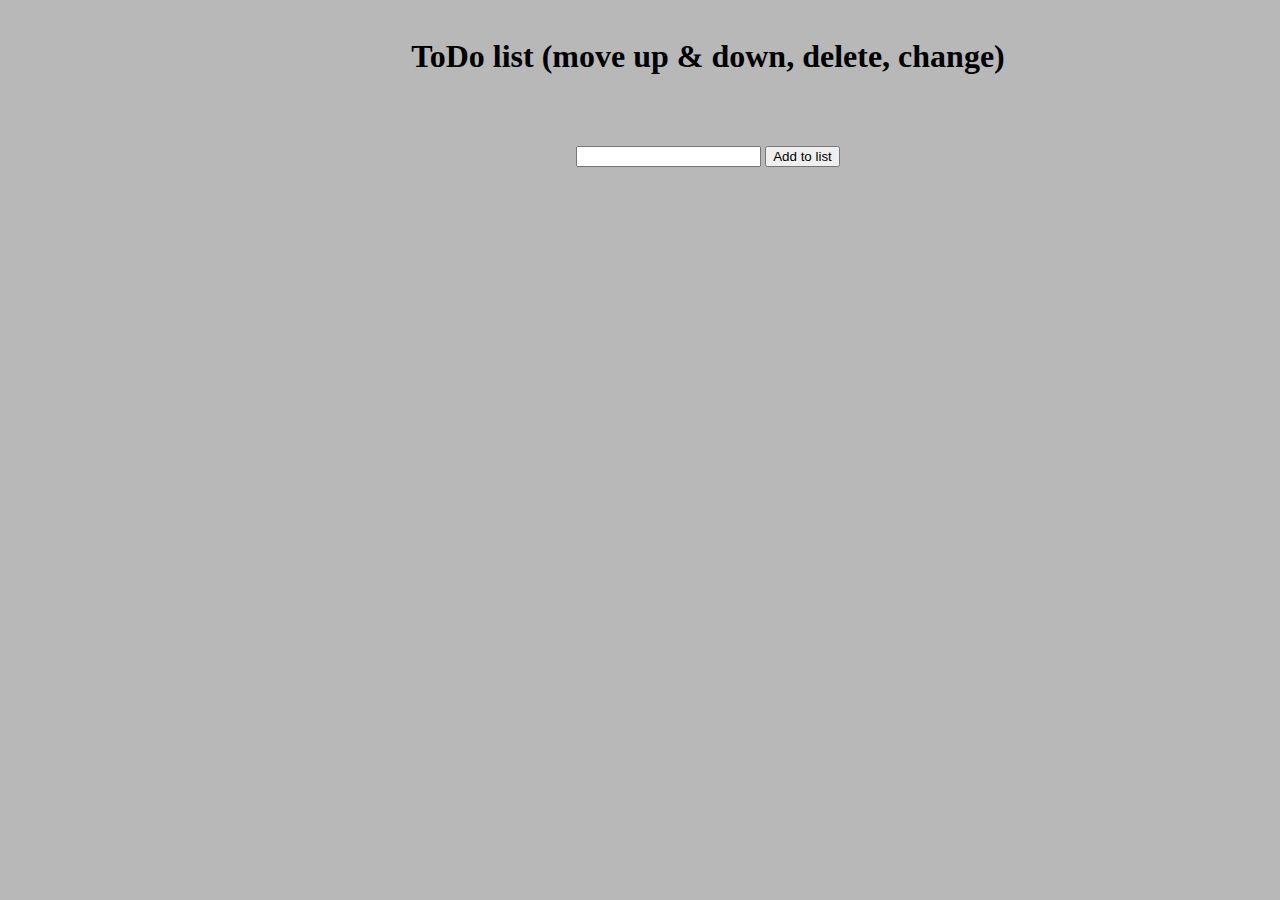
<file: Task 10/index.html>
<!DOCTYPE html>
<html>
    <head>
        <meta charset="utf-8" />
        <title>Task 10</title>
        <link rel="stylesheet" href="./style/style.css" />
        <link
            href="https://cdn.jsdelivr.net/npm/bootstrap@5.0.0-beta2/dist/css/bootstrap.min.css"
            rel="stylesheet"
            integrity="sha384-BmbxuPwQa2lc/FVzBcNJ7UAyJxM6wuqIj61tLrc4wSX0szH/Ev+nYRRuWlolflfl"
            crossorigin="anonymous"
        />
    </head>
    <body class="body">
        <div class="container">
            <h1>ToDo list (move up & down, delete, change)</h1>
            <div class="content_input">
                <input type="text" id="input_toDo" />
                <button id="button_toDo">Add to list</button>
            </div>
            <div class="modal_content hidden">
                <input id="input_modal" type="text" />
                <button id="okModal">OK</button>
                <button id="cancelModal">Cancel</button>
            </div>
            <ol id="ol_list"></ol>
        </div>
        <script src="./script/script.js"></script>
    </body>
</html>
</file>
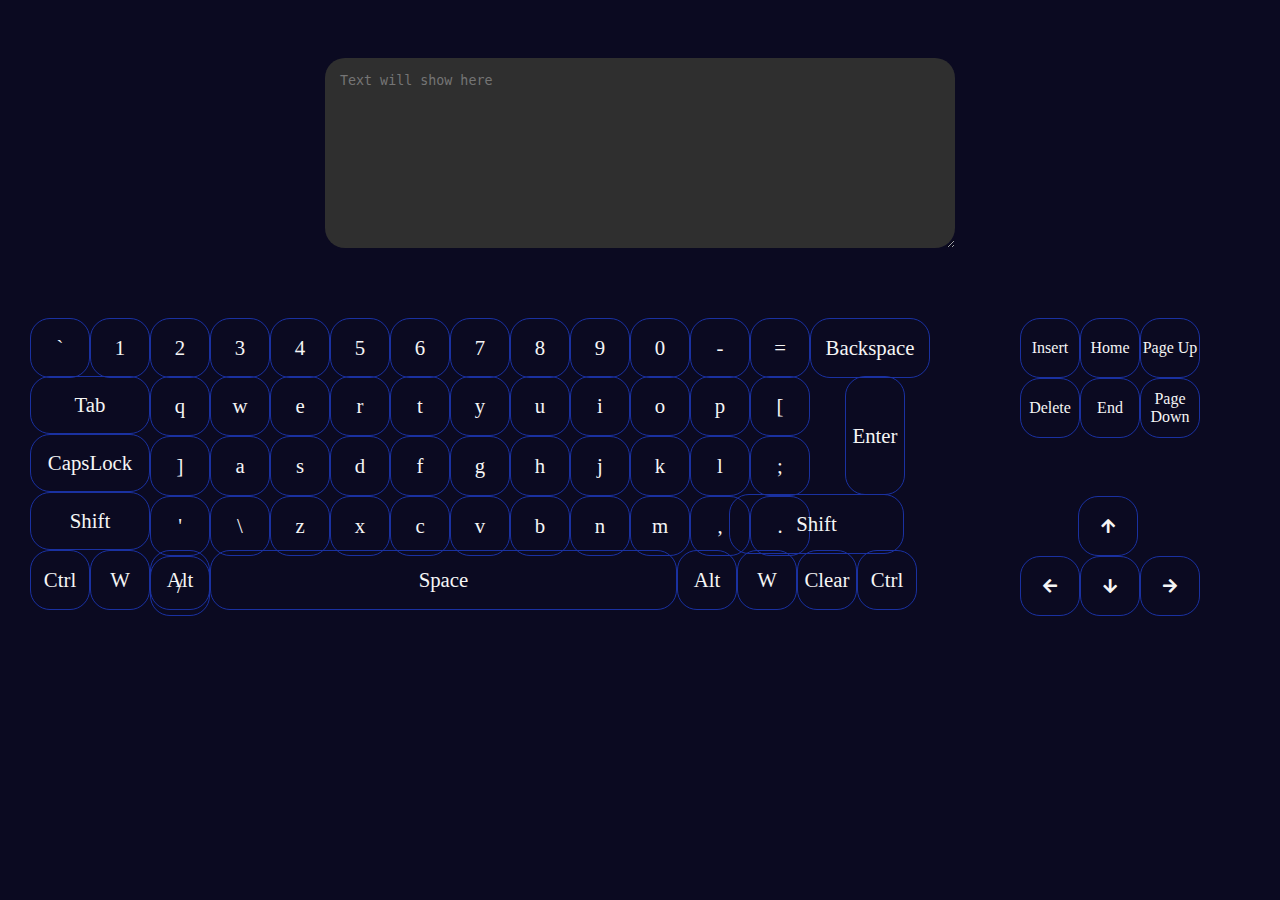
<file: Task 12/index.html>
<!DOCTYPE html>
<html>
  <head>
    <meta charset="utf-8" />
    <title>Task 12</title>
    <link rel="stylesheet" href="./style/style.css" />
    <link
      href="https://cdn.jsdelivr.net/npm/bootstrap@5.0.0-beta2/dist/css/bootstrap.min.css"
      rel="stylesheet"
      integrity="sha384-BmbxuPwQa2lc/FVzBcNJ7UAyJxM6wuqIj61tLrc4wSX0szH/Ev+nYRRuWlolflfl"
      crossorigin="anonymous"
    />
    <link rel="stylesheet" href="https://use.fontawesome.com/releases/v5.1.0/css/all.css" />
  </head>
  <body class="body">
    <div class="container">
      <textarea type="textarea" class="input_textarea" placeholder="Text will show here"></textarea>
      <div class="keyword"></div>
    </div>
    <script src="./script/script.js"></script>
  </body>
</html>
</file>
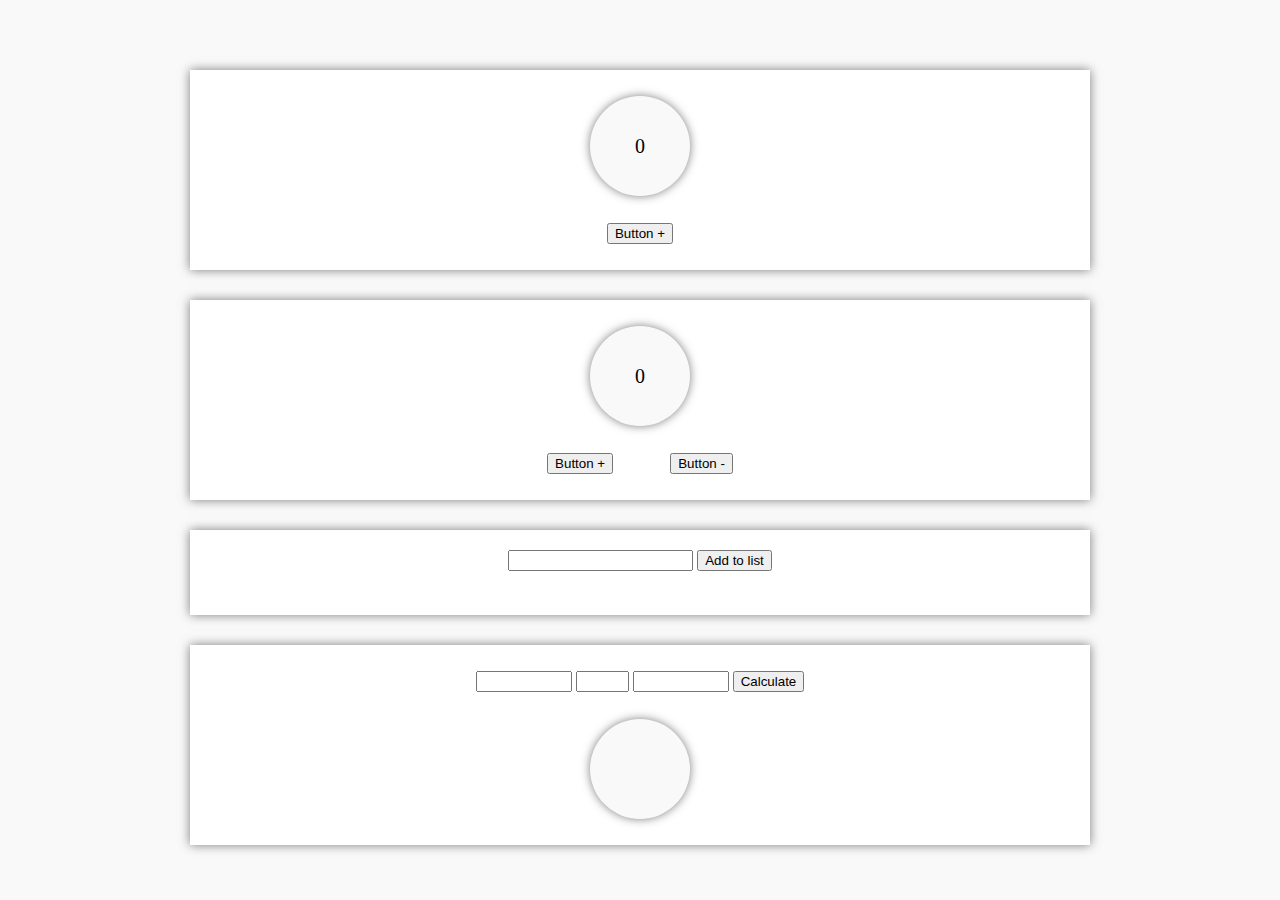
<file: Task 6/index.html>
<!DOCTYPE html>
<html>
    <head>
        <meta charset="utf-8">
        <title>Task 6</title>
        <link rel="stylesheet" href="./style.css" />
        <link
            href="https://cdn.jsdelivr.net/npm/bootstrap@5.0.0-beta2/dist/css/bootstrap.min.css"
            rel="stylesheet"
            integrity="sha384-BmbxuPwQa2lc/FVzBcNJ7UAyJxM6wuqIj61tLrc4wSX0szH/Ev+nYRRuWlolflfl"
            crossorigin="anonymous"
        />
    </head>
    <body>
        <div class="container">
            <div class="container_content container_task-1">
                <div id="divCounter" class="first_task">0</div>
                <button id="buttonCounter">Button +</button>
            </div>
            <div class="container_content">
                <div id="divPlusMinus" class="first_task">0</div>
                <div class="div_two_buttons">
                    <button id="buttonPlus">Button +</button>
                    <button id="buttonMinus">Button -</button>
                </div>
            </div>
            <div class="container_content_todo">
                <div class="div_todo">
                    <input type="text" id="inputToDo" />
                    <button id="buttonToDo">Add to list</button>
                </div>
                <div id="divToDo"></div>
            </div>
            <div class="container_content_calc">
                <div class="div_calc">
					<input type="number" id="inputFirstNumber" />
					<input type="text" id="inputOperator" />
					<input type="number" id="inputSecondNumber" />
                    <button id="buttonCalc">Calculate</button>
                </div>
				<div class="div_calc_answer" id="divCalc"></div>
            </div>
        </div>
        <script src="./script-2.js"></script>
    </body>
</html>
</file>
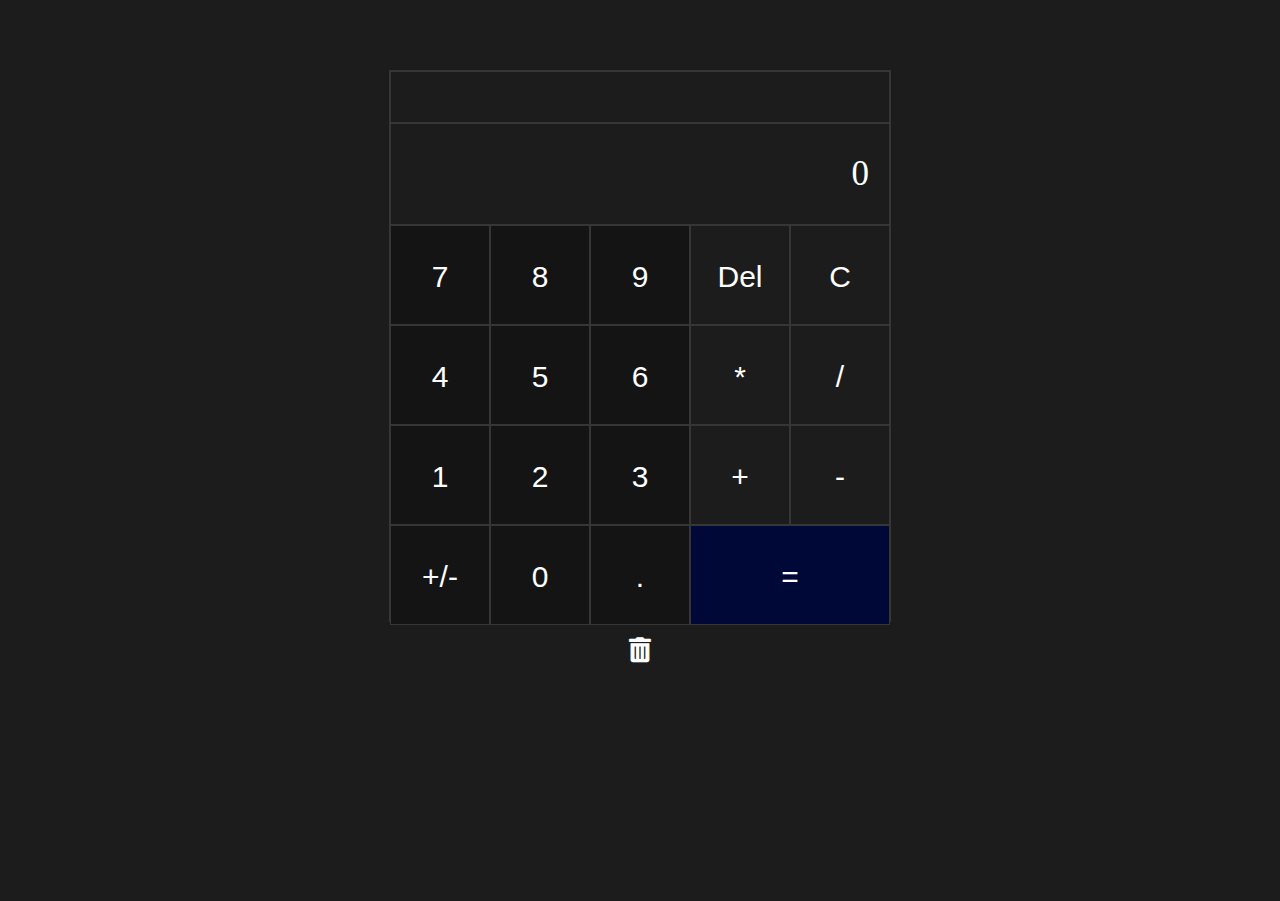
<file: Task 7/index.html>
<!DOCTYPE html>
<html>
    <head>
        <meta charset="utf-8" />
        <title>Task 7</title>
        <link rel="stylesheet" href="./style/style.css" />
        <link rel="stylesheet" href="https://use.fontawesome.com/releases/v5.1.0/css/all.css" />
        <link
            href="https://cdn.jsdelivr.net/npm/bootstrap@5.0.0-beta2/dist/css/bootstrap.min.css"
            rel="stylesheet"
            integrity="sha384-BmbxuPwQa2lc/FVzBcNJ7UAyJxM6wuqIj61tLrc4wSX0szH/Ev+nYRRuWlolflfl"
            crossorigin="anonymous"
        />
    </head>
    <body class="body">
        <div class="container">
            <div class="calc">
                <div class="info" id="info"></div>
                <div class="screen" id="screen"></div>
                <div class="buttons">
                    <div class="numbers">
                        <button class="number_buttons" id="buttonSeven">7</button>
                        <button class="number_buttons" id="buttonEight">8</button>
                        <button class="number_buttons" id="buttonNine">9</button>
                        <button class="number_buttons" id="buttonFour">4</button>
                        <button class="number_buttons" id="buttonFive">5</button>
                        <button class="number_buttons" id="buttonSix">6</button>
                        <button class="number_buttons" id="buttonOne">1</button>
                        <button class="number_buttons" id="buttonTwo">2</button>
                        <button class="number_buttons" id="buttonThree">3</button>
                        <button class="number_buttons" id="buttonRevers">+/-</button>
                        <button class="number_buttons" id="buttonZero">0</button>
                        <button class="number_buttons" id="buttonDot">.</button>
                    </div>
                    <div class="operators">
                        <button class="operator" id="buttonDel">Del</button>
                        <button class="operator" id="buttonClear">C</button>
                        <button class="operator" id="buttonMult">*</button>
                        <button class="operator" id="buttonDivide">/</button>
                        <button class="operator" id="buttonPlus">+</button>
                        <button class="operator" id="buttonMinus">-</button>
                        <button class="calculate" id="buttonCalculate">=</button>
                    </div>
                </div>
            </div>
            <i class="fas fa-trash-alt trash" id="trash"></i>
            <section class="journal">
                <p id="journal"></p>
            </section>
        </div>
        <script src="./script/script.js"></script>
    </body>
</html>
</file>
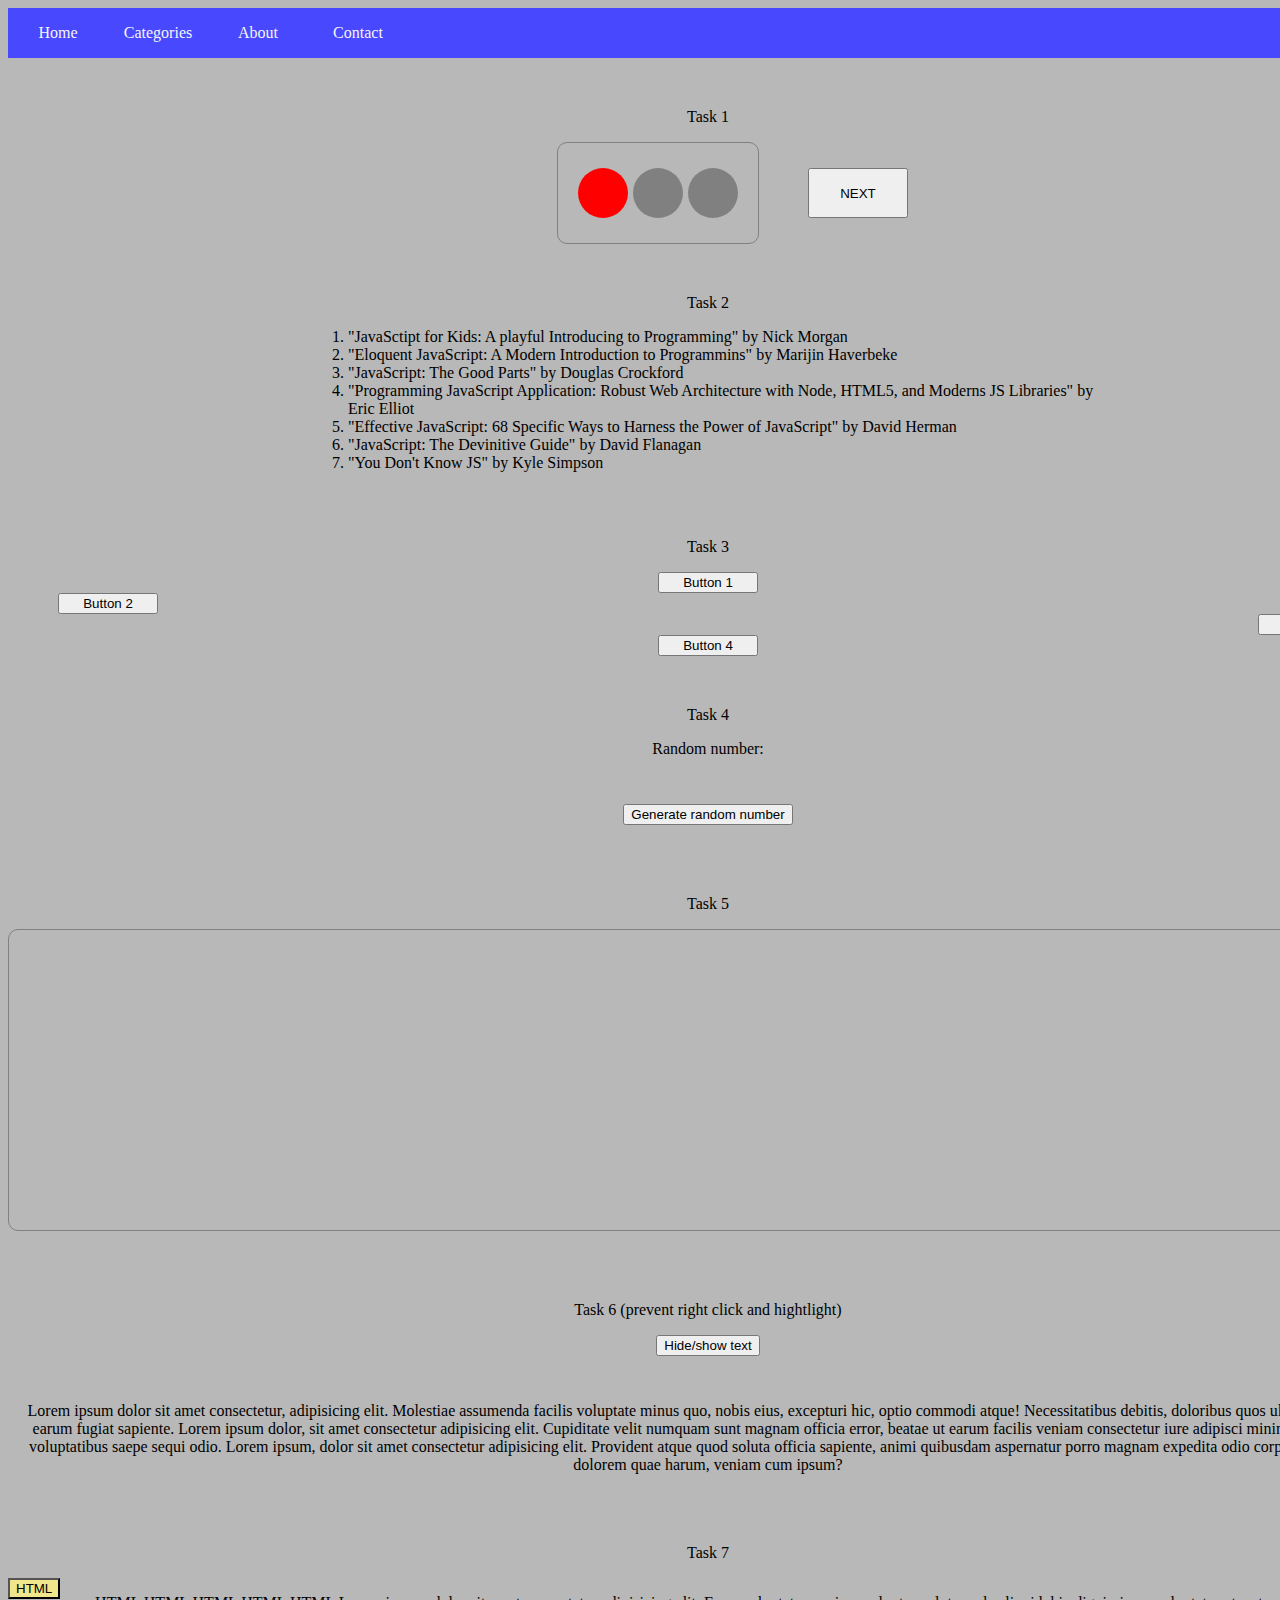
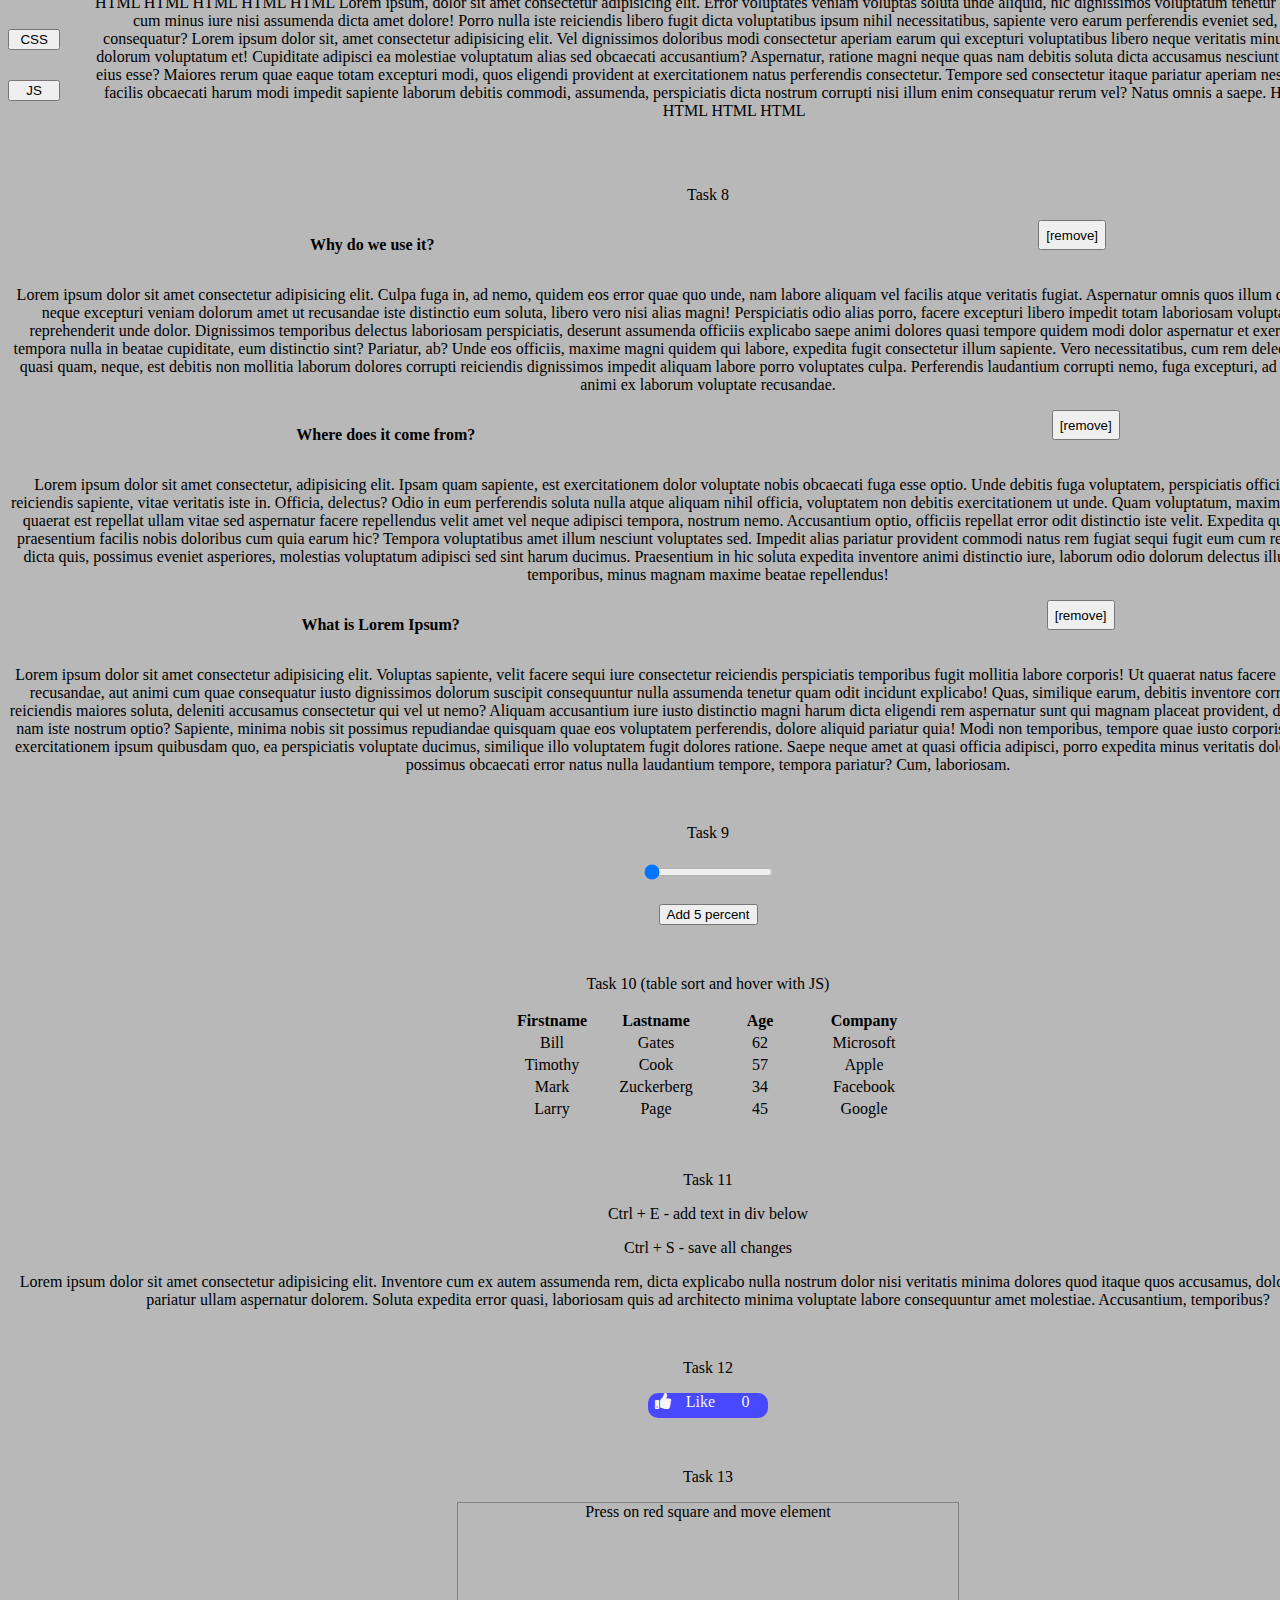
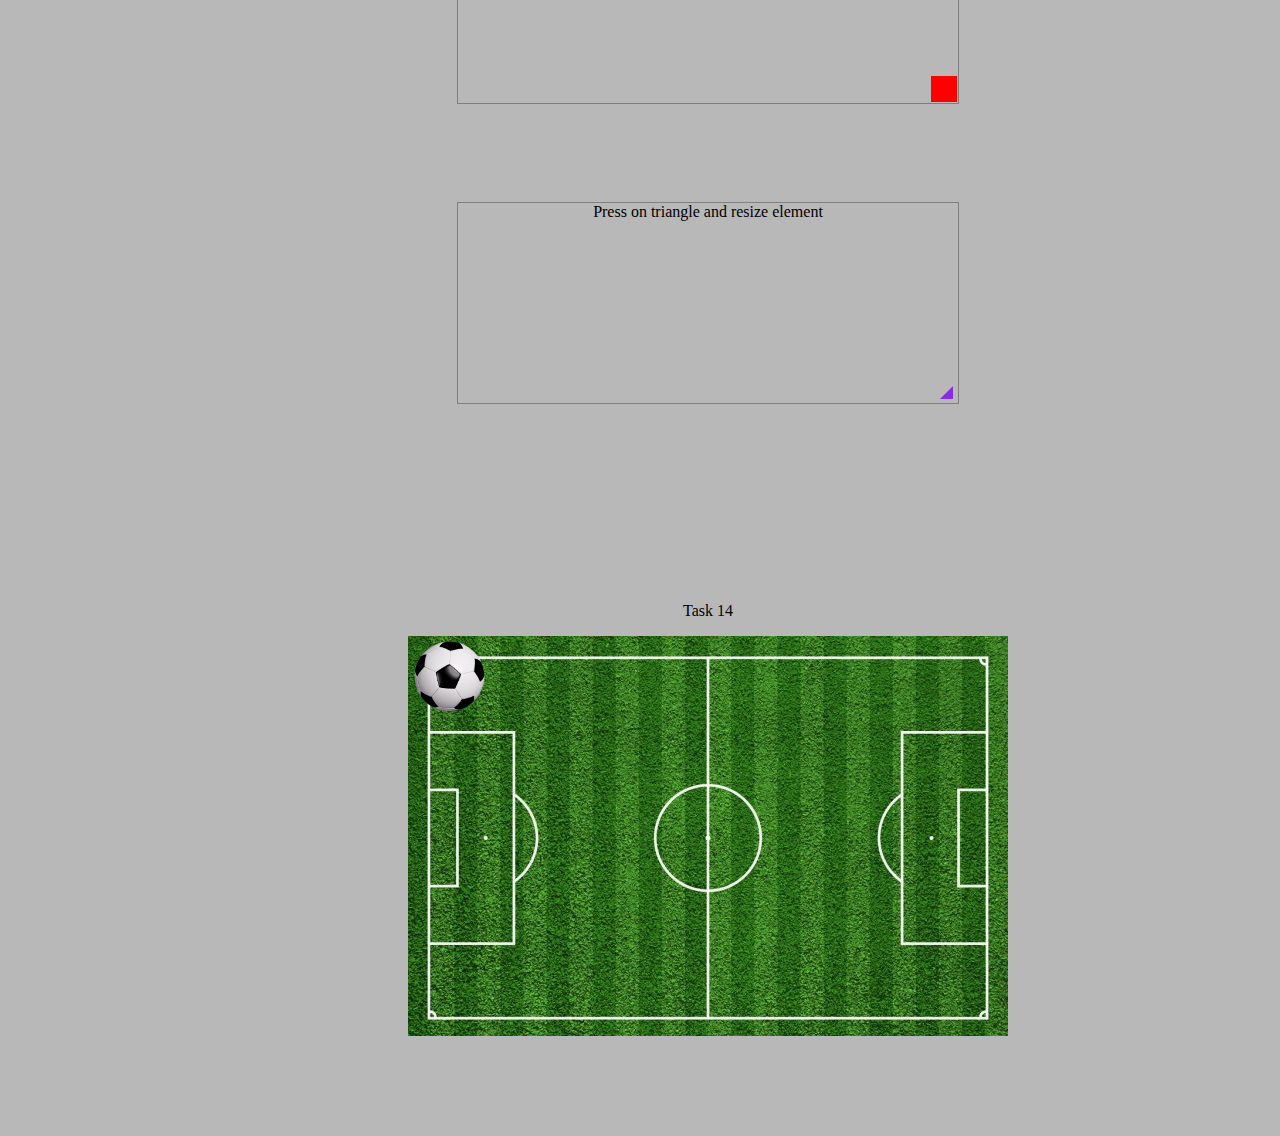
<file: Task 9/index.html>
<!DOCTYPE html>
<html>
    <head>
        <meta charset="utf-8" />
        <title>Task 9</title>
        <link rel="stylesheet" href="./style/style.css" />
        <link
            href="https://cdn.jsdelivr.net/npm/bootstrap@5.0.0-beta2/dist/css/bootstrap.min.css"
            rel="stylesheet"
            integrity="sha384-BmbxuPwQa2lc/FVzBcNJ7UAyJxM6wuqIj61tLrc4wSX0szH/Ev+nYRRuWlolflfl"
            crossorigin="anonymous"
        />
        <link rel="stylesheet" href="https://use.fontawesome.com/releases/v5.1.0/css/all.css" />
    </head>
    <body class="body">
        <div class="container">
            <div class="header">
                <div class="div_header" id="header_home">Home</div>
                <div class="div_header" id="header_categories">Categories</div>
                <div class="div_header" id="header_about">About</div>
                <div class="div_header" id="header_contact">Contact</div>
            </div>
            <div class="container_content">
                <div class="div_task-1">
                    <p>Task 1</p>
                    <div class="content_task-1">
                        <div class="traffic_light">
                            <div class="red_light red_light_on" id="red_light"></div>
                            <div class="yellow_light" id="yellow_light"></div>
                            <div class="green_light" id="green_light"></div>
                        </div>
                        <button class="button-next" id="button_trafficLight">NEXT</button>
                    </div>
                </div>
                <div class="div_task-2">
                    <p>Task 2</p>
                    <div class="content_task-2">
                        <ol id="olList">
                            <li>"JavaSctipt for Kids: A playful Introducing to Programming" by Nick Morgan</li>
                            <li>"Eloquent JavaScript: A Modern Introduction to Programmins" by Marijin Haverbeke</li>
                            <li>"JavaScript: The Good Parts" by Douglas Crockford</li>
                            <li>
                                "Programming JavaScript Application: Robust Web Architecture with Node, HTML5, and Moderns JS Libraries" by
                                Eric Elliot
                            </li>
                            <li>"Effective JavaScript: 68 Specific Ways to Harness the Power of JavaScript" by David Herman</li>
                            <li>"JavaScript: The Devinitive Guide" by David Flanagan</li>
                            <li>"You Don't Know JS" by Kyle Simpson</li>
                        </ol>
                    </div>
                </div>
                <div class="div_task-3">
                    <p>Task 3</p>
                    <button class="task-3_button" id="button_top">Button 1</button>
                    <button class="task-3_button button-left" id="button_left">Button 2</button>
                    <button class="task-3_button button-right" id="button_right">Button 3</button>
                    <button class="task-3_button" id="button_bot">Button 4</button>
                </div>
                <div class="div_task-4">
                    <p>Task 4</p>
                    <p>Random number:</p>
                    <div class="random_number" id="div_random_number"></div>
                    <button id="button_random_number">Generate random number</button>
                </div>
                <div class="div_task-5">
                    <p>Task 5</p>
                    <div class="div_mouseInside" id="mouseInside">
                        <p class="coordinates"></p>
                    </div>
                </div>
                <div class="div_task-6">
                    <p>Task 6 (prevent right click and hightlight)</p>
                    <button id="buttonShowHide">Hide/show text</button>
                    <p class="showHideText">
                        Lorem ipsum dolor sit amet consectetur, adipisicing elit. Molestiae assumenda facilis voluptate minus quo, nobis
                        eius, excepturi hic, optio commodi atque! Necessitatibus debitis, doloribus quos ullam repudiandae earum fugiat
                        sapiente. Lorem ipsum dolor, sit amet consectetur adipisicing elit. Cupiditate velit numquam sunt magnam officia
                        error, beatae ut earum facilis veniam consectetur iure adipisci minima autem dolore voluptatibus saepe sequi odio.
                        Lorem ipsum, dolor sit amet consectetur adipisicing elit. Provident atque quod soluta officia sapiente, animi
                        quibusdam aspernatur porro magnam expedita odio corporis vel nesciunt dolorem quae harum, veniam cum ipsum?
                    </p>
                </div>
                <div class="div_task-7">
                    <p>Task 7</p>
                    <div class="content_task-7">
                        <div class="buttons-task-7">
                            <button class="button-background" id="buttonHMTL">HTML</button>
                            <button id="buttonCSS">CSS</button>
                            <button id="buttonJS">JS</button>
                        </div>
                        <p class="div-info-task-7" id="divHTML">
                            HTML HTML HTML HTML HTML Lorem ipsum, dolor sit amet consectetur adipisicing elit. Error voluptates veniam
                            voluptas soluta unde aliquid, hic dignissimos voluptatum tenetur natus itaque id cum minus iure nisi assumenda
                            dicta amet dolore! Porro nulla iste reiciendis libero fugit dicta voluptatibus ipsum nihil necessitatibus,
                            sapiente vero earum perferendis eveniet sed, alias qui consequatur? Lorem ipsum dolor sit, amet consectetur
                            adipisicing elit. Vel dignissimos doloribus modi consectetur aperiam earum qui excepturi voluptatibus libero
                            neque veritatis minus eaque esse, dolorum voluptatum et! Cupiditate adipisci ea molestiae voluptatum alias sed
                            obcaecati accusantium? Aspernatur, ratione magni neque quas nam debitis soluta dicta accusamus nesciunt amet
                            expedita eius esse? Maiores rerum quae eaque totam excepturi modi, quos eligendi provident at exercitationem
                            natus perferendis consectetur. Tempore sed consectetur itaque pariatur aperiam nesciunt deserunt facilis
                            obcaecati harum modi impedit sapiente laborum debitis commodi, assumenda, perspiciatis dicta nostrum corrupti
                            nisi illum enim consequatur rerum vel? Natus omnis a saepe. HTML HTML HTML HTML HTML
                        </p>
                        <p class="div-info-task-7 display-invisible" id="divCSS">
                            CSS CSS CSS CSS CSS CSS Lorem ipsum dolor sit amet consectetur adipisicing elit. Aperiam amet corporis, quasi
                            vitae quas cum porro veniam. Excepturi fugit cupiditate nulla aliquam, minima, soluta sunt voluptas quis ex vero
                            sequi corporis quasi nobis sint nisi voluptates totam mollitia magnam ipsam eius distinctio dolorum laborum ut
                            animi. Omnis earum porro necessitatibus. Lorem ipsum dolor sit amet consectetur adipisicing elit. Odio hic
                            deserunt quod voluptatum, nisi impedit, excepturi beatae provident alias et iusto minus sint nihil tempore
                            dolorum ipsa distinctio aperiam atque molestiae tenetur eum fugiat incidunt qui ab. Alias ad doloremque dolores,
                            obcaecati eos saepe, eaque autem consectetur ratione odit non iure fuga similique, hic soluta? Dolorum neque
                            amet possimus. Autem, maiores delectus animi deleniti laborum dolor corporis illum doloremque iste ipsa nesciunt
                            reiciendis ullam modi explicabo repellat ab error saepe consequatur pariatur minima itaque adipisci similique
                            laudantium. Beatae doloremque amet quis vitae laudantium ad perferendis? Porro voluptate officiis velit nihil?
                            CSS CSS CSS CSS CSS
                        </p>
                        <p class="div-info-task-7 display-invisible" id="divJS">
                            JS JS JS JS JS JS JS Lorem ipsum dolor sit amet consectetur adipisicing elit. Architecto, exercitationem
                            necessitatibus. Sint, praesentium! Harum explicabo temporibus error dolores reiciendis velit. Neque quis
                            distinctio voluptates! Ab quaerat tempore fuga facilis, magni possimus inventore iste, sunt culpa aliquam beatae
                            cumque. Officia nulla rerum praesentium nesciunt, magnam in. Cumque earum tenetur libero ut! Lorem ipsum dolor,
                            sit amet consectetur adipisicing elit. At ut cum quo placeat libero voluptatum. Maxime magni obcaecati maiores
                            error animi velit eius. Ipsa cum quas facilis nostrum illum quasi quod et sit repellendus! Ea deleniti, magnam
                            ipsa repudiandae nulla provident. Ullam maiores aliquid quia, quo optio incidunt voluptates accusamus similique
                            laboriosam deleniti, beatae illo quaerat expedita eos ipsa alias consequatur! Asperiores, itaque excepturi
                            inventore, in odio consectetur iure beatae at tempore cumque necessitatibus cum! Necessitatibus, impedit. Sint
                            at officia explicabo dolor? Praesentium, animi maiores officiis tempora illum quis cupiditate dolorum eius
                            reiciendis assumenda, dolores repellendus natus iure cum facilis. JS JS JS JS JS JS JS
                        </p>
                    </div>
                </div>
                <div class="div_task-8">
                    <p>Task 8</p>
                    <div class="newPosts-1">
                        <div class="heading_and_button">
                            <p><b>Why do we use it?</b></p>
                            <button class="button_remove">[remove]</button>
                        </div>
                        <p>
                            Lorem ipsum dolor sit amet consectetur adipisicing elit. Culpa fuga in, ad nemo, quidem eos error quae quo unde,
                            nam labore aliquam vel facilis atque veritatis fugiat. Aspernatur omnis quos illum quo earum veritatis neque
                            excepturi veniam dolorum amet ut recusandae iste distinctio eum soluta, libero vero nisi alias magni!
                            Perspiciatis odio alias porro, facere excepturi libero impedit totam laboriosam voluptatum inventore
                            reprehenderit unde dolor. Dignissimos temporibus delectus laboriosam perspiciatis, deserunt assumenda officiis
                            explicabo saepe animi dolores quasi tempore quidem modi dolor aspernatur et exercitationem atque tempora nulla
                            in beatae cupiditate, eum distinctio sint? Pariatur, ab? Unde eos officiis, maxime magni quidem qui labore,
                            expedita fugit consectetur illum sapiente. Vero necessitatibus, cum rem delectus expedita totam quasi quam,
                            neque, est debitis non mollitia laborum dolores corrupti reiciendis dignissimos impedit aliquam labore porro
                            voluptates culpa. Perferendis laudantium corrupti nemo, fuga excepturi, ad enim esse alias, at animi ex laborum
                            voluptate recusandae.
                        </p>
                    </div>
                    <div class="newPosts-2">
                        <div class="heading_and_button">
                            <p><b>Where does it come from?</b></p>
                            <button class="button_remove">[remove]</button>
                        </div>
                        <p>
                            Lorem ipsum dolor sit amet consectetur, adipisicing elit. Ipsam quam sapiente, est exercitationem dolor
                            voluptate nobis obcaecati fuga esse optio. Unde debitis fuga voluptatem, perspiciatis officia, corporis fugit
                            reiciendis sapiente, vitae veritatis iste in. Officia, delectus? Odio in eum perferendis soluta nulla atque
                            aliquam nihil officia, voluptatem non debitis exercitationem ut unde. Quam voluptatum, maxime, voluptas
                            veritatis quaerat est repellat ullam vitae sed aspernatur facere repellendus velit amet vel neque adipisci
                            tempora, nostrum nemo. Accusantium optio, officiis repellat error odit distinctio iste velit. Expedita quis
                            aliquam facere praesentium facilis nobis doloribus cum quia earum hic? Tempora voluptatibus amet illum nesciunt
                            voluptates sed. Impedit alias pariatur provident commodi natus rem fugiat sequi fugit eum cum recusandae
                            deserunt dicta quis, possimus eveniet asperiores, molestias voluptatum adipisci sed sint harum ducimus.
                            Praesentium in hic soluta expedita inventore animi distinctio iure, laborum odio dolorum delectus illum commodi
                            esse temporibus, minus magnam maxime beatae repellendus!
                        </p>
                    </div>
                    <div class="newPosts-3">
                        <div class="heading_and_button">
                            <p><b>What is Lorem Ipsum?</b></p>
                            <button class="button_remove">[remove]</button>
                        </div>
                        <p>
                            Lorem ipsum dolor sit amet consectetur adipisicing elit. Voluptas sapiente, velit facere sequi iure consectetur
                            reiciendis perspiciatis temporibus fugit mollitia labore corporis! Ut quaerat natus facere non excepturi alias
                            recusandae, aut animi cum quae consequatur iusto dignissimos dolorum suscipit consequuntur nulla assumenda
                            tenetur quam odit incidunt explicabo! Quas, similique earum, debitis inventore corrupti doloremque reiciendis
                            maiores soluta, deleniti accusamus consectetur qui vel ut nemo? Aliquam accusantium iure iusto distinctio magni
                            harum dicta eligendi rem aspernatur sunt qui magnam placeat provident, deserunt quod quam, nam iste nostrum
                            optio? Sapiente, minima nobis sit possimus repudiandae quisquam quae eos voluptatem perferendis, dolore aliquid
                            pariatur quia! Modi non temporibus, tempore quae iusto corporis deleniti possimus exercitationem ipsum quibusdam
                            quo, ea perspiciatis voluptate ducimus, similique illo voluptatem fugit dolores ratione. Saepe neque amet at
                            quasi officia adipisci, porro expedita minus veritatis dolorem id, asperiores possimus obcaecati error natus
                            nulla laudantium tempore, tempora pariatur? Cum, laboriosam.
                        </p>
                    </div>
                </div>
                <div class="div_task-9">
                    <p>Task 9</p>
                    <div class="content_task-9">
                        <div class="div_input">
                            <input type="range" id="input_range" min="0" max="100" value="0" readonly />
                        </div>
                        <button id="buttonAddPercents">Add 5 percent</button>
                    </div>
                </div>
                <div class="div_task-10">
                    <p>Task 10 (table sort and hover with JS)</p>
                    <div class="content_task-10">
                        <div class="div_table"></div>
                    </div>
                </div>
                <div class="div_task-11">
                    <p>Task 11</p>
                    <p>Ctrl + E - add text in div below</p>
                    <p>Ctrl + S - save all changes</p>
                    <div class="content_task-11">
                        <div class="div_textarea_task-11" id="div_textarea_task-11">
                            Lorem ipsum dolor sit amet consectetur adipisicing elit. Inventore cum ex autem assumenda rem, dicta explicabo
                            nulla nostrum dolor nisi veritatis minima dolores quod itaque quos accusamus, doloribus beatae unde pariatur
                            ullam aspernatur dolorem. Soluta expedita error quasi, laboriosam quis ad architecto minima voluptate labore
                            consequuntur amet molestiae. Accusantium, temporibus?
                        </div>
                    </div>
                    <button class="button_up hidden">To top</button>
                </div>
                <div class="div_task-12">
                    <p>Task 12</p>
                    <div class="content_button_like">
                        <div class="button_icon_like"><i class="fas fa-thumbs-up"></i></div>
                        <div class="button_like">Like</div>
                        <div class="button_like_number">0</div>
                    </div>
                </div>
                <div class="div_task-13">
                    <p>Task 13</p>
                    <div class="move_div">
                        <div class="content_move_div">
                            Press on red square and move element
                            <div class="triangle_move"></div>
                        </div>
                    </div>
                    <div class="resize_div">
                        <div class="content_resize_div">
                            Press on triangle and resize element
                            <div class="triangle_resize"></div>
                        </div>
                    </div>
                </div>
                <div class="div_task-14">
                    <p>Task 14</p>
                    <div class="footbal_field">
                        <div class="footbal_ball" style="top: 0px; left: 0px"></div>
                    </div>
                </div>
            </div>
        </div>
        <script src="./script/script.js"></script>
    </body>
</html>
</file>
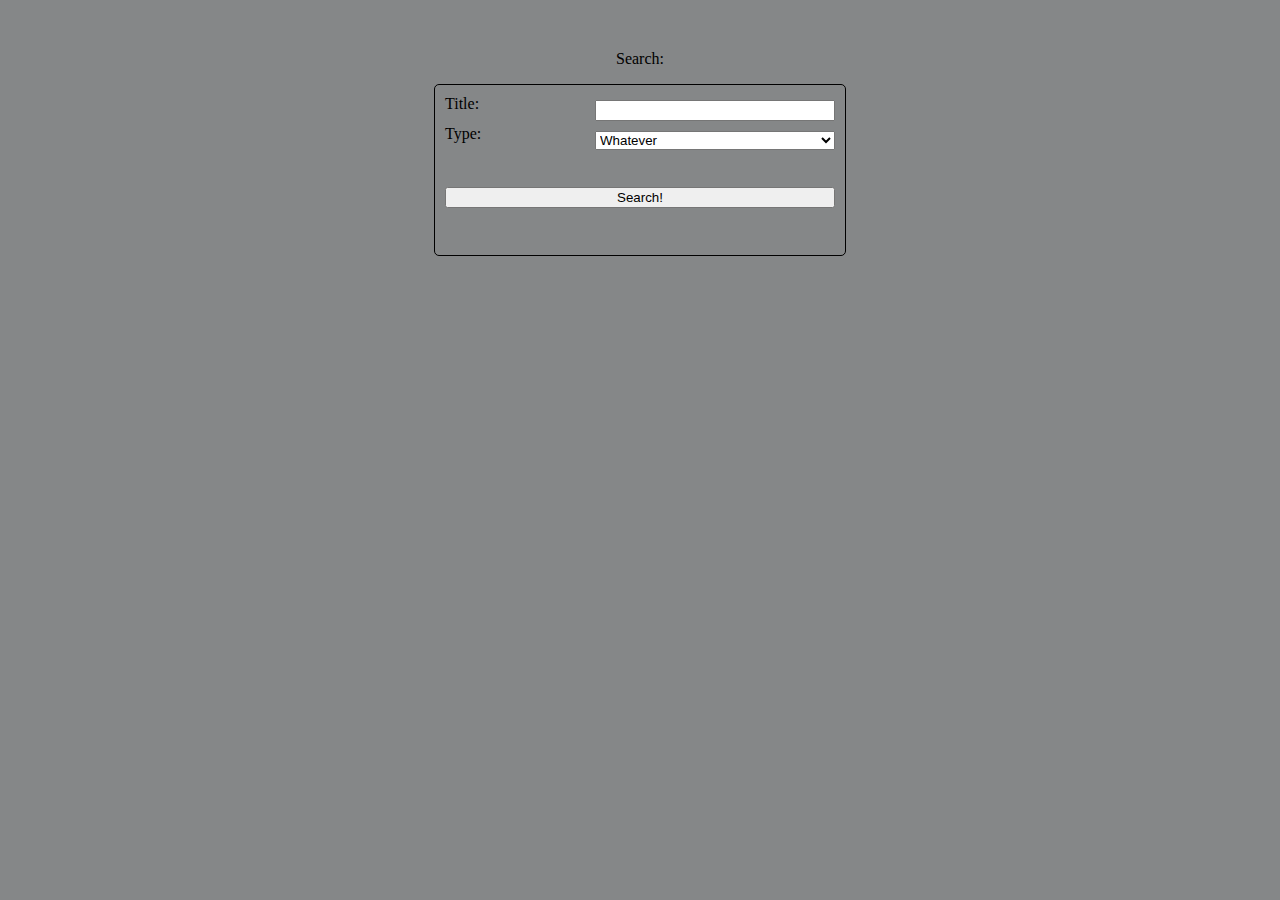
<file: Task 8/paginator_OMDB/index.html>
<!DOCTYPE html>
<html>
    <head>
        <meta charset="utf-8" />
        <title>Task 8</title>
        <link rel="stylesheet" href="./style/style.css" />
        <link
            href="https://cdn.jsdelivr.net/npm/bootstrap@5.0.0-beta2/dist/css/bootstrap.min.css"
            rel="stylesheet"
            integrity="sha384-BmbxuPwQa2lc/FVzBcNJ7UAyJxM6wuqIj61tLrc4wSX0szH/Ev+nYRRuWlolflfl"
            crossorigin="anonymous"
        />
    </head>
    <body class="body">
        <div class="container">
            <p>Search:</p>
            <div class="container_search">
                <div class="content_forSearch">
                    <div class="title_forSearch">
                        <p>Title:</p>
                        <p>Type:</p>
                    </div>
                    <div class="inputs_forSearch">
                        <input type="text" id="inputSearch" />
                        <select name="search" id="selectType">
                            <option value="">Whatever</option>
                            <option value="movie">Movie</option>
                            <option value="series">Series</option>
                        </select>
                    </div>
                </div>
                <button class="button_search">Search!</button>
            </div>
            <p class="error_info"></p>
        </div>
        <script src="./script/script.js"></script>
    </body>
</html>
</file>
<file: Task 10/style/style.css>
html {
  width: 100vw;
  overflow-x: hidden;
}

.body {
  background-color: #b8b8b8;
}

.container {
  width: 1400px;
  margin: 0 auto;
  align-items: center;
  display: flex;
  flex-direction: column;
}

.container h1 {
  margin-top: 30px;
}

.container .content_input {
  padding-top: 50px;
}

.container ol {
  margin-top: 50px;
  user-select: none;
}

.container ol li {
  padding: 5px;
  cursor: pointer;
}

.container ol li > span {
  padding-right: 100px;
}

.container ol li > button {
  margin: 0 10px;
}

.container .modal_content {
  position: fixed;
}

.hidden {
  display: none;
}
</file>
<file: Task 12/style/style.css>
html {
  width: 100vw;
  overflow-x: hidden;
}

.body {
  background-color: #0b0a21;
  color: whitesmoke;
  font-size: 1.3rem;
  -webkit-user-select: none;
     -moz-user-select: none;
      -ms-user-select: none;
          user-select: none;
}

.container {
  margin: 0 auto;
  -webkit-box-align: center;
      -ms-flex-align: center;
          align-items: center;
  display: -webkit-box;
  display: -ms-flexbox;
  display: flex;
  -webkit-box-orient: vertical;
  -webkit-box-direction: normal;
      -ms-flex-direction: column;
          flex-direction: column;
}

.container .input_textarea {
  width: 600px;
  height: 160px;
  margin-top: 50px;
  background-color: #2f2f2f;
  border: none;
  border-radius: 20px;
  color: whitesmoke;
  padding: 15px;
  -webkit-user-select: none;
     -moz-user-select: none;
      -ms-user-select: none;
          user-select: none;
}

.container .input_textarea:focus {
  -webkit-box-shadow: 0 0 3pt 2pt #4139bf;
          box-shadow: 0 0 3pt 2pt #4139bf;
  outline: none;
}

.container .keyword {
  display: -webkit-box;
  display: -ms-flexbox;
  display: flex;
}

.container .keyword .keyword-wrapper_main-buttons {
  display: -webkit-box;
  display: -ms-flexbox;
  display: flex;
  -webkit-box-orient: vertical;
  -webkit-box-direction: normal;
      -ms-flex-direction: column;
          flex-direction: column;
  width: 990px;
  position: relative;
  margin-top: 70px;
}

.container .keyword .keyword-wrapper_main-buttons .keyword_top_line {
  height: 58px;
  display: -webkit-box;
  display: -ms-flexbox;
  display: flex;
  -ms-flex-wrap: wrap;
      flex-wrap: wrap;
}

.container .keyword .keyword-wrapper_main-buttons .keyword_top_line .numbers_container {
  display: -webkit-box;
  display: -ms-flexbox;
  display: flex;
  -ms-flex-wrap: wrap;
      flex-wrap: wrap;
}

.container .keyword .keyword-wrapper_main-buttons .keyword_top_line .numbers_container .numbers_div {
  width: 58px;
  height: 58px;
  display: -webkit-box;
  display: -ms-flexbox;
  display: flex;
  -webkit-box-align: center;
      -ms-flex-align: center;
          align-items: center;
  -webkit-box-pack: center;
      -ms-flex-pack: center;
          justify-content: center;
  border: 1px solid #1a31a1;
  border-radius: 20px;
  -webkit-user-select: none;
     -moz-user-select: none;
      -ms-user-select: none;
          user-select: none;
}

.container .keyword .keyword-wrapper_main-buttons .keyword_top_line .numbers_container .numbers_div:hover {
  background-color: #342971;
}

.container .keyword .keyword-wrapper_main-buttons .keyword_top_line .numbers_container .numbers_div:active {
  background-color: #4139bf;
}

.container .keyword .keyword-wrapper_main-buttons .keyword_top_line .numbers_container .backspace {
  width: 118px;
  height: 58px;
  display: -webkit-box;
  display: -ms-flexbox;
  display: flex;
  -webkit-box-align: center;
      -ms-flex-align: center;
          align-items: center;
  -webkit-box-pack: center;
      -ms-flex-pack: center;
          justify-content: center;
  border: 1px solid #1a31a1;
  border-radius: 20px;
  -webkit-user-select: none;
     -moz-user-select: none;
      -ms-user-select: none;
          user-select: none;
}

.container .keyword .keyword-wrapper_main-buttons .keyword_top_line .numbers_container .backspace:hover {
  background-color: #342971;
}

.container .keyword .keyword-wrapper_main-buttons .keyword_top_line .numbers_container .backspace:active {
  background-color: #4139bf;
}

.container .keyword .keyword-wrapper_main-buttons .keyword_middle_line {
  display: -webkit-box;
  display: -ms-flexbox;
  display: flex;
  height: 174px;
}

.container .keyword .keyword-wrapper_main-buttons .keyword_middle_line .middle_left {
  display: -webkit-box;
  display: -ms-flexbox;
  display: flex;
  -webkit-box-orient: vertical;
  -webkit-box-direction: normal;
      -ms-flex-direction: column;
          flex-direction: column;
}

.container .keyword .keyword-wrapper_main-buttons .keyword_middle_line .middle_left .special_buttons {
  width: 118px;
  height: 58px;
  display: -webkit-box;
  display: -ms-flexbox;
  display: flex;
  -webkit-box-align: center;
      -ms-flex-align: center;
          align-items: center;
  -webkit-box-pack: center;
      -ms-flex-pack: center;
          justify-content: center;
  border: 1px solid #1a31a1;
  border-radius: 20px;
  -webkit-user-select: none;
     -moz-user-select: none;
      -ms-user-select: none;
          user-select: none;
}

.container .keyword .keyword-wrapper_main-buttons .keyword_middle_line .middle_left .special_buttons:hover {
  background-color: #342971;
}

.container .keyword .keyword-wrapper_main-buttons .keyword_middle_line .middle_left .special_buttons:active {
  background-color: #4139bf;
}

.container .keyword .keyword-wrapper_main-buttons .keyword_middle_line .middle_mid {
  display: -webkit-box;
  display: -ms-flexbox;
  display: flex;
  width: 696px;
  -ms-flex-wrap: wrap;
      flex-wrap: wrap;
}

.container .keyword .keyword-wrapper_main-buttons .keyword_middle_line .middle_mid .keywords_div {
  width: 58px;
  height: 58px;
  display: -webkit-box;
  display: -ms-flexbox;
  display: flex;
  -webkit-box-align: center;
      -ms-flex-align: center;
          align-items: center;
  -webkit-box-pack: center;
      -ms-flex-pack: center;
          justify-content: center;
  border: 1px solid #1a31a1;
  border-radius: 20px;
  -webkit-user-select: none;
     -moz-user-select: none;
      -ms-user-select: none;
          user-select: none;
}

.container .keyword .keyword-wrapper_main-buttons .keyword_middle_line .middle_mid .keywords_div:hover {
  background-color: #342971;
}

.container .keyword .keyword-wrapper_main-buttons .keyword_middle_line .middle_mid .keywords_div:active {
  background-color: #4139bf;
}

.container .keyword .keyword-wrapper_main-buttons .keyword_middle_line .middle_right .right_shift {
  display: -webkit-box;
  display: -ms-flexbox;
  display: flex;
  -webkit-box-pack: center;
      -ms-flex-pack: center;
          justify-content: center;
  -webkit-box-align: center;
      -ms-flex-align: center;
          align-items: center;
  width: 173px;
  height: 58px;
  border: 1px solid #1a31a1;
  border-radius: 20px;
  position: relative;
  right: 116px;
  top: -1px;
  -webkit-user-select: none;
     -moz-user-select: none;
      -ms-user-select: none;
          user-select: none;
}

.container .keyword .keyword-wrapper_main-buttons .keyword_middle_line .middle_right .enter {
  width: 58px;
  height: 117px;
  border: 1px solid #1a31a1;
  border-radius: 20px;
  display: -webkit-box;
  display: -ms-flexbox;
  display: flex;
  -webkit-box-pack: center;
      -ms-flex-pack: center;
          justify-content: center;
  -webkit-box-align: center;
      -ms-flex-align: center;
          align-items: center;
  -webkit-user-select: none;
     -moz-user-select: none;
      -ms-user-select: none;
          user-select: none;
}

.container .keyword .keyword-wrapper_main-buttons .keyword_middle_line .middle_right .enter:hover,
.container .keyword .keyword-wrapper_main-buttons .keyword_middle_line .middle_right .right_shift:hover {
  background-color: #342971;
}

.container .keyword .keyword-wrapper_main-buttons .keyword_middle_line .middle_right .enter:active,
.container .keyword .keyword-wrapper_main-buttons .keyword_middle_line .middle_right .right_shift:active {
  background-color: #4139bf;
}

.container .keyword .keyword-wrapper_main-buttons .keyword_bot_line {
  display: -webkit-box;
  display: -ms-flexbox;
  display: flex;
}

.container .keyword .keyword-wrapper_main-buttons .keyword_bot_line .bottom_line_buttons {
  height: 58px;
  width: 58px;
  display: -webkit-box;
  display: -ms-flexbox;
  display: flex;
  -webkit-box-align: center;
      -ms-flex-align: center;
          align-items: center;
  -webkit-box-pack: center;
      -ms-flex-pack: center;
          justify-content: center;
  border: 1px solid #1a31a1;
  border-radius: 20px;
  -webkit-user-select: none;
     -moz-user-select: none;
      -ms-user-select: none;
          user-select: none;
}

.container .keyword .keyword-wrapper_main-buttons .keyword_bot_line .bottom_line_buttons:hover {
  background-color: #342971;
}

.container .keyword .keyword-wrapper_main-buttons .keyword_bot_line .bottom_line_buttons:active {
  background-color: #4139bf;
}

.container .keyword .keyword-wrapper_main-buttons .keyword_bot_line #space {
  height: 58px;
  width: 465px;
  border-radius: 20px;
  -webkit-user-select: none;
     -moz-user-select: none;
      -ms-user-select: none;
          user-select: none;
}

.container .keyword .keyword-wrapper_special-buttons {
  margin-top: 70px;
}

.container .keyword .keyword-wrapper_special-buttons .special-buttons {
  display: -webkit-box;
  display: -ms-flexbox;
  display: flex;
  -ms-flex-wrap: wrap;
      flex-wrap: wrap;
  width: 230px;
  font-size: 1rem;
}

.container .keyword .keyword-wrapper_special-buttons .special-buttons .buttons_cursor_control {
  height: 58px;
  width: 58px;
  display: -webkit-box;
  display: -ms-flexbox;
  display: flex;
  -webkit-box-align: center;
      -ms-flex-align: center;
          align-items: center;
  -webkit-box-pack: center;
      -ms-flex-pack: center;
          justify-content: center;
  border: 1px solid #1a31a1;
  border-radius: 20px;
  -webkit-user-select: none;
     -moz-user-select: none;
      -ms-user-select: none;
          user-select: none;
  text-align: center;
}

.container .keyword .keyword-wrapper_special-buttons .special-buttons .buttons_cursor_control:hover {
  background-color: #342971;
}

.container .keyword .keyword-wrapper_special-buttons .special-buttons .buttons_cursor_control:active {
  background-color: #4139bf;
}

.container .keyword .keyword-wrapper_special-buttons .arrow-buttons {
  display: -webkit-box;
  display: -ms-flexbox;
  display: flex;
  -ms-flex-wrap: wrap;
      flex-wrap: wrap;
  width: 230px;
  font-size: 1rem;
  margin-top: 58px;
}

.container .keyword .keyword-wrapper_special-buttons .arrow-buttons .buttons_cursor_control {
  height: 58px;
  width: 58px;
  display: -webkit-box;
  display: -ms-flexbox;
  display: flex;
  -webkit-box-align: center;
      -ms-flex-align: center;
          align-items: center;
  -webkit-box-pack: center;
      -ms-flex-pack: center;
          justify-content: center;
  border: 1px solid #1a31a1;
  border-radius: 20px;
  -webkit-user-select: none;
     -moz-user-select: none;
      -ms-user-select: none;
          user-select: none;
  text-align: center;
}

.container .keyword .keyword-wrapper_special-buttons .arrow-buttons .arrow_up {
  margin: 0 58px;
}

.container .keyword .keyword-wrapper_special-buttons .arrow-buttons .buttons-cursor-control:hover {
  background-color: #342971;
}

.container .keyword .keyword-wrapper_special-buttons .arrow-buttons .buttons-cursor-control:active {
  background-color: #4139bf;
}

.active,
.active:hover {
  background-color: #4139bf !important;
}

.focused {
  -webkit-box-shadow: 0 0 3pt 2pt #4139bf;
          box-shadow: 0 0 3pt 2pt #4139bf;
  outline: none;
}

input:focus {
  -webkit-box-shadow: 0 0 3pt 2pt #4139bf;
          box-shadow: 0 0 3pt 2pt #4139bf;
  outline: none;
}
</file>
<file: Task 6/style.css>
body {
    background-color: #f9f9f9;
}

/* .container {
    margin: 0 auto;
} */

.container_content {
    width: 900px;
    height: 200px;
    margin: 30px auto;
    background-color: white;
    display: flex;
    justify-content: center;
    align-items: center;
    flex-direction: column;
    justify-content: space-evenly;
    box-shadow: 0 0 10px rgba(0, 0, 0, 0.5);
}

.container_task-1 {
	margin: 70px auto 30px auto;
}

.first_task {
    text-align: center;
    width: 100px;
    height: 100px;
    background-color: #f9f9f9;
    font-size: 20px;
    border-radius: 50%;
    display: flex;
    justify-content: center;
    align-items: center;
    box-shadow: 0 0 10px rgba(0, 0, 0, 0.5);
    color: black;
}

.div_two_buttons {
    width: 300px;
    margin: 0 auto;
    display: flex;
    justify-content: space-evenly;
}

.container_content_todo {
    width: 900px;
    margin: 30px auto;
    background-color: white;
    display: flex;
    flex-direction: column;
    align-items: center;
    box-shadow: 0 0 10px rgba(0, 0, 0, 0.5);
}

#divToDo {
    padding-top: 25px;
}

.div_todo {
    height: 40px;
    margin: 0 auto;
    padding-top: 20px;
}

.container_content_calc {
    width: 900px;
    height: 200px;
    margin: 30px auto;
    background-color: white;
    display: flex;
    flex-direction: column;
    align-items: center;
    justify-content: space-evenly;
    box-shadow: 0 0 10px rgba(0, 0, 0, 0.5);
}

.div_calc_answer {
    text-align: center;
    width: 100px;
    height: 100px;
    background-color: #f9f9f9;
    font-size: 20px;
    border-radius: 50%;
    display: flex;
    justify-content: center;
    align-items: center;
    box-shadow: 0 0 10px rgba(0, 0, 0, 0.5);
    color: black;
}

#inputOperator {
    width: 35px;
	padding-left: 12px;
}

#inputFirstNumber,
#inputSecondNumber {
	width: 80px;
	padding-left: 10px;
}



.red_circle {
	box-shadow: 0 0 10px rgba(255, 0, 0);
}

.green_circle {
	box-shadow: 0 0 10px rgba(0, 255, 0);
}
</file>
<file: Task 7/style/style.css>
.container {
  text-align: center;
}

.body {
  background-color: #1c1c1c;
}

.body .calc {
  width: 500px;
  height: 550px;
  margin: 70px auto 15px auto;
  border: 1px solid #363636;
  box-sizing: content-box;
}

.body .calc .info {
  height: 52px;
  color: #666666;
  text-align: right;
  line-height: 50px;
  padding-right: 20px;
  box-sizing: border-box;
  border: 1px solid #363636;
  cursor: default;
  overflow: auto;
}

.body .calc .screen {
  min-height: 102px;
  border: 1px solid #363636;
  color: white;
  text-align: right;
  line-height: 100px;
  padding-right: 20px;
  font-size: 35px;
  box-sizing: border-box;
  cursor: default;
  overflow: auto;
}

.body .calc .buttons {
  display: flex;
  box-sizing: border-box;
  width: 500px;
}

.body .calc .buttons .numbers {
  display: flex;
  flex-wrap: wrap;
  width: 300px;
  box-sizing: border-box;
}

.body .calc .buttons .numbers .number_buttons {
  color: white;
  width: 100px;
  height: 100px;
  border: 1px solid #363636;
  text-align: center;
  line-height: 100px;
  background-color: #141414;
  box-sizing: border-box;
  margin: 0px;
  font-size: 30px;
}

.body .calc .buttons .numbers .number_buttons:hover {
  background-color: #363636;
  cursor: pointer;
}

.body .calc .buttons .operators {
  display: flex;
  flex-wrap: wrap;
  width: 200px;
  box-sizing: border-box;
}

.body .calc .buttons .operators .operator {
  color: white;
  width: 100px;
  height: 100px;
  border: 1px solid #363636;
  text-align: center;
  line-height: 100px;
  background-color: #1c1c1c;
  box-sizing: border-box;
  margin: 0px;
  font-size: 30px;
}

.body .calc .buttons .operators .operator:hover {
  background-color: #363636;
  cursor: pointer;
}

.body .calc .buttons .operators .calculate {
  color: white;
  width: 200px;
  height: 100px;
  border: 1px solid #363636;
  text-align: center;
  line-height: 100px;
  background-color: #000838;
  box-sizing: border-box;
  margin: 0px;
  font-size: 30px;
}

.body .calc .buttons .operators .calculate:hover {
  background-color: #000857;
  cursor: pointer;
}

.body .trash {
  color: white;
  font-size: 25px;
  left: 940px;
}

.body .trash:hover {
  transform: scale(1.2);
  color: red;
}

.body .journal {
  margin: 0 auto;
  width: 500px;
  height: 200px;
  color: white;
  padding: 15px;
  font-size: 20px;
  text-align: right;
  white-space: pre-line;
  overflow: auto;
}
</file>
<file: Task 9/style/style.css>
html {
  width: 100vw;
  overflow-x: hidden;
}

.body {
  background-color: #b8b8b8;
}

.container {
  width: 1400px;
  margin: 0 auto;
  align-items: center;
}

.container .header {
  width: 100%;
  height: 50px;
  position: static;
  color: whitesmoke;
  background-color: #4848ff;
  display: flex;
  justify-content: left;
  text-align: center;
  align-items: center;
}

.container .header .div_parent {
  position: absolute;
  color: whitesmoke;
  top: 50px;
}

.container .header .div_parent .div_children {
  background-color: #4848ff;
  width: 100px;
  height: 40px;
  line-height: 40px;
}

.container .header .div_parent .div_children:hover {
  background-color: #2b2bb8;
}

.container .header .div_header {
  width: 100px;
  height: 50px;
  background-color: #4848ff;
  cursor: pointer;
  line-height: 50px;
}

.container .container_content {
  text-align: center;
}

.container .container_content .header {
  width: 100%;
  height: 50px;
  position: fixed;
  background-color: red;
}

.container .container_content .div_task-1 {
  margin-top: 50px;
  width: 100%;
}

.container .container_content .div_task-1 .content_task-1 {
  width: 400px;
  margin: 0 auto;
  display: flex;
  align-items: center;
}

.container .container_content .div_task-1 .content_task-1 .traffic_light {
  height: 100px;
  width: 200px;
  margin: 0 auto;
  display: flex;
  align-items: center;
  justify-content: space-between;
  border: 1px solid grey;
  border-radius: 10px;
}

.container .container_content .div_task-1 .content_task-1 .traffic_light .red_light {
  width: 50px;
  height: 50px;
  border-radius: 50%;
  margin-left: 20px;
  background-color: grey;
}

.container .container_content .div_task-1 .content_task-1 .traffic_light .red_light_on {
  background-color: red;
}

.container .container_content .div_task-1 .content_task-1 .traffic_light .yellow_light {
  width: 50px;
  height: 50px;
  border-radius: 50%;
  background-color: grey;
}

.container .container_content .div_task-1 .content_task-1 .traffic_light .yellow_light_on {
  background-color: yellow;
}

.container .container_content .div_task-1 .content_task-1 .traffic_light .green_light {
  width: 50px;
  height: 50px;
  border-radius: 50%;
  margin-right: 20px;
  background-color: grey;
}

.container .container_content .div_task-1 .content_task-1 .traffic_light .green_light_on {
  background-color: green;
}

.container .container_content .div_task-1 .content_task-1 .button-next {
  height: 50px;
  width: 100px;
}

.container .container_content .div_task-2 {
  margin-top: 50px;
  width: 100%;
}

.container .container_content .div_task-2 .content_task-2 {
  width: 800px;
  margin: 0 auto;
  text-align: left;
}

.container .container_content .div_task-2 .content_task-2 .shineBackground {
  background-color: hotpink;
}

.container .container_content .div_task-2 .content_task-2 > ol > li {
  cursor: pointer;
}

.container .container_content .div_task-3 {
  margin-top: 50px;
  width: 100%;
  display: flex;
  flex-direction: column;
  align-items: center;
}

.container .container_content .div_task-3 .task-3_button {
  width: 100px;
}

.container .container_content .div_task-3 .button-left {
  position: relative;
  left: -600px;
}

.container .container_content .div_task-3 .button-right {
  position: relative;
  right: -600px;
}

.container .container_content .div_task-4 {
  margin-top: 50px;
}

.container .container_content .div_task-4 .random_number {
  padding: 0 0 30px 0;
  font-size: 2rem;
}

.container .container_content .div_task-5 {
  margin-top: 70px;
}

.container .container_content .div_task-5 .div_mouseInside {
  width: 100%;
  height: 300px;
  border: 1px solid grey;
  border-radius: 10px;
  font-size: 2rem;
}

.container .container_content .div_task-5 .div_mouseInside .coordinates {
  padding-top: 30px;
}

.container .container_content .div_task-6 {
  margin-top: 70px;
}

.container .container_content .div_task-6 button {
  margin-bottom: 30px;
}

.container .container_content .div_task-7 {
  margin-top: 70px;
}

.container .container_content .div_task-7 button {
  margin-bottom: 30px;
}

.container .container_content .content_task-7 {
  display: flex;
}

.container .container_content .content_task-7 .buttons-task-7 {
  display: flex;
  flex-direction: column;
  width: 80px;
}

.container .container_content .content_task-7 .buttons-task-7 .button-background {
  background-color: khaki;
}

.container .container_content .content_task-7 .div-info-task-7 {
  padding: 0 30px;
}

.container .container_content .display-invisible {
  display: none;
}

.container .container_content .div_task-8 {
  margin-top: 50px;
}

.container .container_content .div_task-8 .heading_and_button {
  display: flex;
  justify-content: space-around;
}

.container .container_content .div_task-8 .button_remove {
  height: 30px;
}

.container .container_content .div_task-9 {
  margin-top: 50px;
}

.container .container_content .div_task-9 .content_task-9 {
  width: 300px;
  margin: 0 auto;
}

.container .container_content .div_task-9 .content_task-9 .div_input {
  margin: 20px 0;
}

.container .container_content .div_task-10 {
  margin-top: 50px;
}

.container .container_content .div_task-10 table {
  margin: 0 auto;
}

.container .container_content .div_task-10 table th {
  width: 100px;
  cursor: pointer;
}

.container .container_content .div_task-10 table .td_hover {
  background-color: lawngreen;
}

.container .container_content .div_task-11 {
  margin-top: 50px;
}

.container .container_content .div_task-11 .button_up {
  position: fixed;
  width: 100px;
  height: 30px;
  right: 100px;
  bottom: 60px;
}

.container .container_content .div_task-12 {
  margin-top: 50px;
  margin-bottom: 50px;
}

.container .container_content .div_task-12 .content_button_like {
  display: flex;
  width: 120px;
  margin: 0 auto;
  color: whitesmoke;
  cursor: pointer;
}

.container .container_content .div_task-12 .content_button_like .button_icon_like {
  width: 30px;
  height: 25px;
  background-color: #4848ff;
  border-top-left-radius: 10px;
  border-bottom-left-radius: 10px;
}

.container .container_content .div_task-12 .content_button_like .button_like {
  width: 45px;
  height: 25px;
  background-color: #4848ff;
}

.container .container_content .div_task-12 .content_button_like .button_like_number {
  width: 45px;
  height: 25px;
  background-color: #4848ff;
  border-top-right-radius: 10px;
  border-bottom-right-radius: 10px;
}

.container .container_content .div_task-12 .button_like_transform {
  transform: scale(1.2);
  transition: scale 1s ease-in;
}

.container .container_content .div_task-13 {
  margin: 50px 0 100px 0;
  width: 100%;
}

.container .container_content .div_task-13 .move_div {
  width: 100%;
  height: 300px;
  display: flex;
  justify-content: center;
}

.container .container_content .div_task-13 .move_div .content_move_div {
  border: 1px solid grey;
  width: 500px;
  height: 200px;
  margin: 0 auto;
  position: absolute;
}

.container .container_content .div_task-13 .move_div .content_move_div .triangle_move {
  position: absolute;
  border: 13px solid red;
  top: 173px;
  left: 473px;
  cursor: move;
}

.container .container_content .div_task-13 .resize_div {
  width: 100%;
  height: 300px;
  display: flex;
  justify-content: center;
}

.container .container_content .div_task-13 .resize_div .content_resize_div {
  border: 1px solid grey;
  width: 500px;
  height: 200px;
  margin: 0 auto;
  position: absolute;
}

.container .container_content .div_task-13 .resize_div .content_resize_div .triangle_resize {
  position: absolute;
  width: 0;
  height: 0;
  border-bottom: 13px solid blueviolet;
  border-left: 13px solid transparent;
  top: 183px;
  left: 482px;
  cursor: nwse-resize;
}

.container .container_content .div_task-14 {
  margin: 50px 0 100px 0;
}

.container .container_content .div_task-14 .footbal_field {
  margin: 0 auto;
  width: 600px;
  height: 400px;
  position: relative;
  background-image: url(../image/footbal_field.jpg);
}

.container .container_content .div_task-14 .footbal_field .footbal_ball {
  position: absolute;
  width: 80px;
  height: 80px;
  background-image: url(../image/footbal_ball.png);
  background-size: cover;
  transition: all 0.5s;
}

.tooltip2 {
  position: fixed;
  background-color: hotpink;
  padding: 3px 10px;
}

.hidden {
  visibility: hidden;
}

.remove-from-DOM {
  display: none;
}
</file>
<file: Task 8/paginator_OMDB/style/style.css>
html {
  width: 100vw;
  overflow-x: hidden;
}

.body {
  background-color: #858788;
}

.container {
  text-align: center;
  margin-top: 50px;
}

.container_search {
  width: 390px;
  height: 150px;
  margin: 0 auto;
  padding: 10px;
  border: 1px solid black;
  border-radius: 5px;
}

.container_search .content_forSearch {
  display: flex;
}

.container_search .content_forSearch .title_forSearch {
  width: 150px;
  text-align: left;
}

.container_search .content_forSearch .title_forSearch > p {
  margin: 0;
  height: 30px;
}

.container_search .content_forSearch .inputs_forSearch {
  display: flex;
  flex-direction: column;
  justify-content: space-around;
  width: 240px;
}

.container_search .button_search {
  width: 100%;
  margin-top: 2rem;
}

.error_info {
  font-size: 2rem;
  margin-top: 1rem;
  height: 40px;
}

.hidden {
  visibility: hidden;
}

.content_search_results {
  display: flex;
  flex-wrap: wrap;
  justify-content: space-evenly;
}

.content_search_results .search_result {
  width: 242px;
  height: 500px;
  border: 1px solid #666666;
  padding: 10px;
  border-radius: 5px;
  margin: 20px 0;
}

.content_search_results .search_result .search_div_img {
  min-width: 220px;
  min-height: 300px;
}

.content_search_results .search_result .movies_title {
  min-height: 3rem;
}

.content_filmInfo {
  border: 1px solid #666666;
  width: 800px;
  height: 487px;
  margin: 0 auto;
  display: flex;
  padding: 20px;
}

.content_filmInfo table {
  text-align: left;
}

.content_filmInfo table tr {
  height: 50px;
}

.content_filmInfo table tr > th:nth-child(odd) {
  width: 100px;
  padding-left: 20px;
}

.content_filmInfo table tr > th:nth-child(even) {
  padding-left: 20px;
  width: 350px;
}

.content_paginatorButton {
  margin: 0 auto;
  width: 300px;
  height: 30px;
  display: flex;
  justify-content: center;
  text-align: center;
}

.content_paginatorButton .pagination {
  width: 50px;
  margin: 0 5px;
  text-align: center;
  display: flex;
  justify-content: center;
  padding: 0;
}

.content_paginatorButton .pagination:hover {
  background-color: #666666;
}

.content_paginatorButton .pagination_press_button {
  background-color: bisque;
}
</file>
